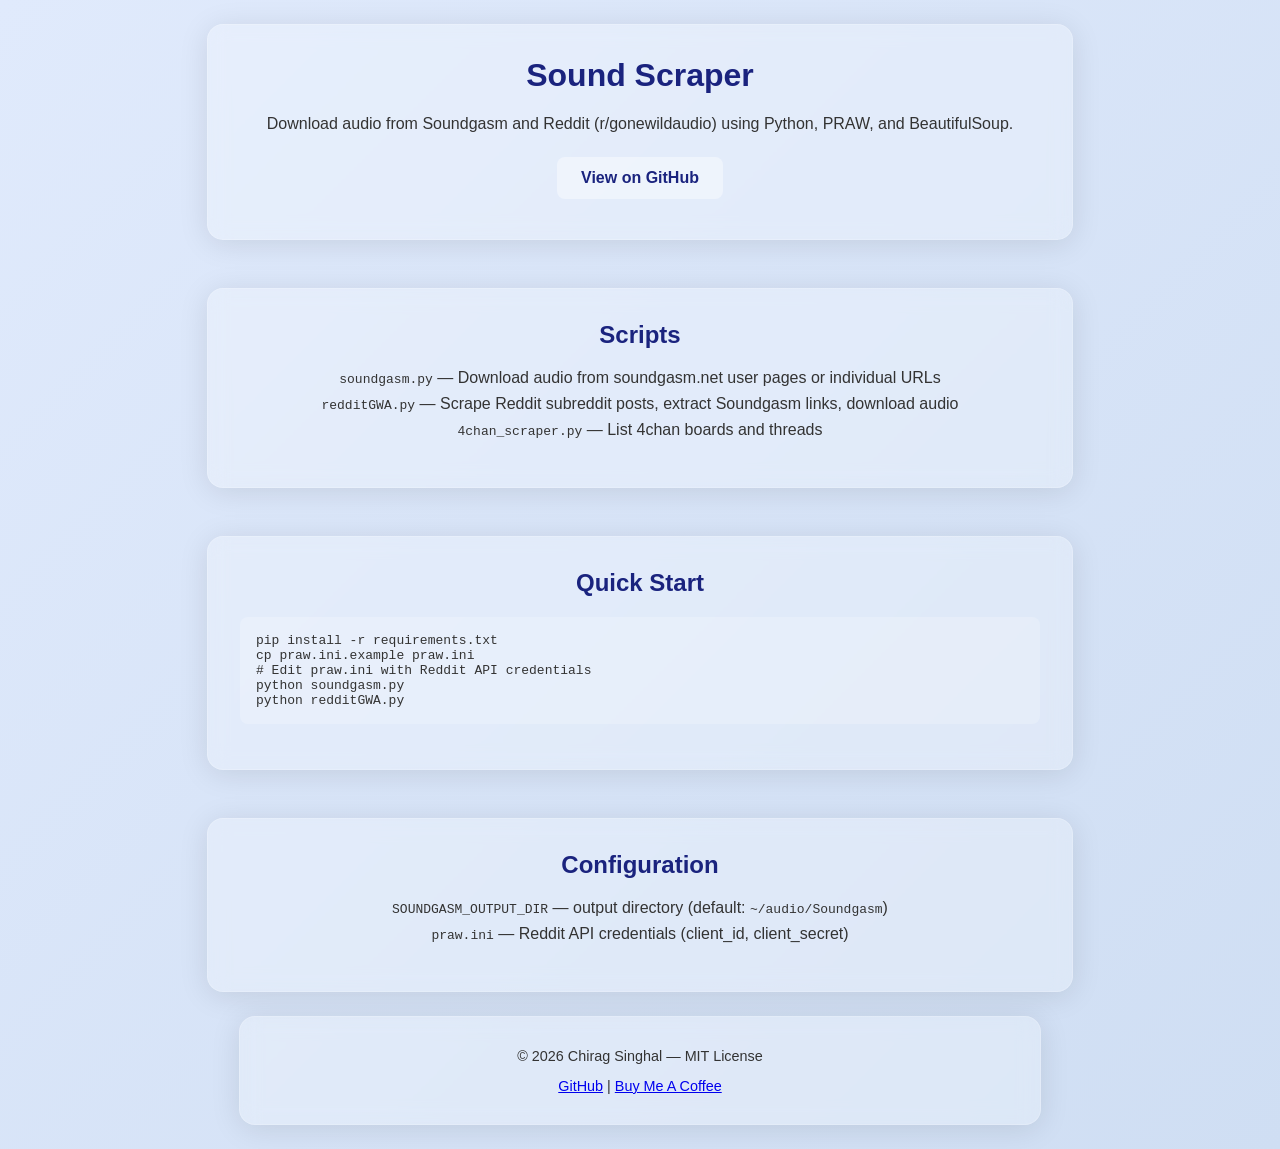
<file: docs/index.html>
<!DOCTYPE html>
<html lang="en">
<head>
    <meta charset="UTF-8" />
    <meta name="viewport" content="width=device-width, initial-scale=1.0" />
    <title>Sound Scraper</title>
    <link rel="stylesheet" href="styles.css" />
</head>
<body>
    <header class="glass">
        <h1>Sound Scraper</h1>
        <p>Download audio from Soundgasm and Reddit (r/gonewildaudio) using Python, PRAW, and BeautifulSoup.</p>
        <a class="cta" href="https://github.com/chirag127/sound-scraper" target="_blank">View on GitHub</a>
    </header>

    <section class="features glass">
        <h2>Scripts</h2>
        <ul>
            <li><code>soundgasm.py</code> — Download audio from soundgasm.net user pages or individual URLs</li>
            <li><code>redditGWA.py</code> — Scrape Reddit subreddit posts, extract Soundgasm links, download audio</li>
            <li><code>4chan_scraper.py</code> — List 4chan boards and threads</li>
        </ul>
    </section>

    <section class="features glass">
        <h2>Quick Start</h2>
        <pre>pip install -r requirements.txt
cp praw.ini.example praw.ini
# Edit praw.ini with Reddit API credentials
python soundgasm.py
python redditGWA.py</pre>
    </section>

    <section class="features glass">
        <h2>Configuration</h2>
        <ul>
            <li><code>SOUNDGASM_OUTPUT_DIR</code> — output directory (default: <code>~/audio/Soundgasm</code>)</li>
            <li><code>praw.ini</code> — Reddit API credentials (client_id, client_secret)</li>
        </ul>
    </section>

    <footer class="footer glass">
        <p>&copy; 2026 Chirag Singhal &mdash; MIT License</p>
        <p>
            <a href="https://github.com/chirag127" target="_blank">GitHub</a> |
            <a href="https://buymeacoffee.com/WhyIsWhen" target="_blank">Buy Me A Coffee</a>
        </p>
    </footer>
</body>
</html>
</file>
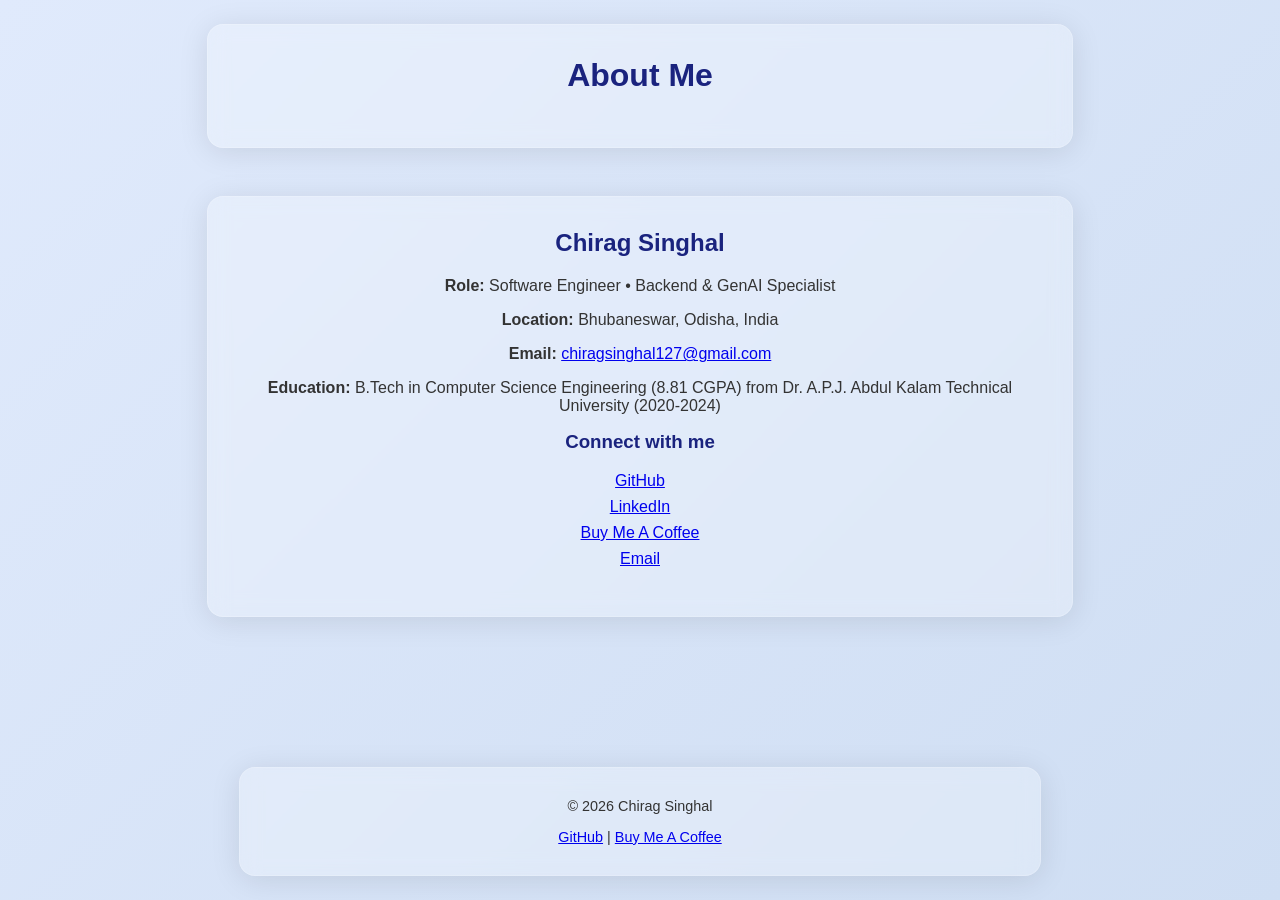
<file: docs/about.html>
<!DOCTYPE html>
<html lang="en">
<head>
    <meta charset="UTF-8" />
    <meta name="viewport" content="width=device-width, initial-scale=1.0" />
    <title>About – Chirag Singhal</title>
    <link rel="stylesheet" href="styles.css" />
</head>
<body>
    <header class="glass">
        <h1>About Me</h1>
    </header>
    <section class="glass">
        <h2>Chirag Singhal</h2>
        <p><strong>Role:</strong> Software Engineer • Backend &amp; GenAI Specialist</p>
        <p><strong>Location:</strong> Bhubaneswar, Odisha, India</p>
        <p><strong>Email:</strong> <a href="mailto:chiragsinghal127@gmail.com">chiragsinghal127@gmail.com</a></p>
        <p><strong>Education:</strong> B.Tech in Computer Science Engineering (8.81 CGPA) from Dr. A.P.J. Abdul Kalam Technical University (2020‑2024)</p>
        <h3>Connect with me</h3>
        <ul>
            <li><a href="https://github.com/chirag127" target="_blank">GitHub</a></li>
            <li><a href="https://linkedin.com/in/chirag-singhal1" target="_blank">LinkedIn</a></li>
            <li><a href="https://buymeacoffee.com/WhyIsWhen" target="_blank">Buy Me A Coffee</a></li>
            <li><a href="mailto:chiragsinghal127@gmail.com">Email</a></li>
        </ul>
    </section>
    <footer class="footer glass">
        <p>© 2026 Chirag Singhal</p>
        <p>
            <a href="https://github.com/chirag127" target="_blank">GitHub</a> |
            <a href="https://buymeacoffee.com/WhyIsWhen" target="_blank">Buy Me A Coffee</a>
        </p>
    </footer>
</body>
</html>
</file>
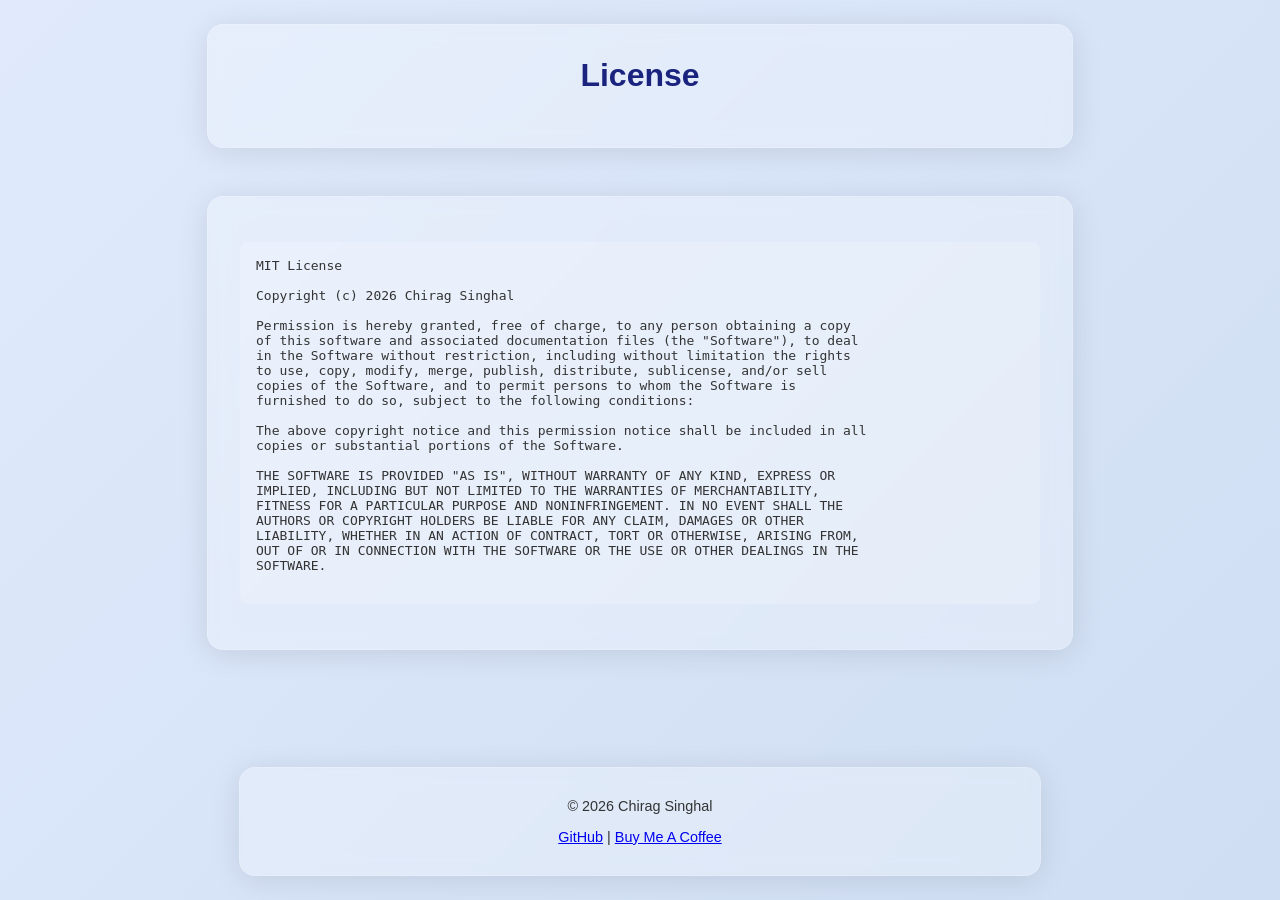
<file: docs/license.html>
<!DOCTYPE html>
<html lang="en">
<head>
    <meta charset="UTF-8" />
    <meta name="viewport" content="width=device-width, initial-scale=1.0" />
    <title>License – soundgasm Scraper</title>
    <link rel="stylesheet" href="styles.css" />
</head>
<body>
    <header class="glass">
        <h1>License</h1>
    </header>
    <section class="glass">
        <pre>
MIT License

Copyright (c) 2026 Chirag Singhal

Permission is hereby granted, free of charge, to any person obtaining a copy
of this software and associated documentation files (the "Software"), to deal
in the Software without restriction, including without limitation the rights
to use, copy, modify, merge, publish, distribute, sublicense, and/or sell
copies of the Software, and to permit persons to whom the Software is
furnished to do so, subject to the following conditions:

The above copyright notice and this permission notice shall be included in all
copies or substantial portions of the Software.

THE SOFTWARE IS PROVIDED "AS IS", WITHOUT WARRANTY OF ANY KIND, EXPRESS OR
IMPLIED, INCLUDING BUT NOT LIMITED TO THE WARRANTIES OF MERCHANTABILITY,
FITNESS FOR A PARTICULAR PURPOSE AND NONINFRINGEMENT. IN NO EVENT SHALL THE
AUTHORS OR COPYRIGHT HOLDERS BE LIABLE FOR ANY CLAIM, DAMAGES OR OTHER
LIABILITY, WHETHER IN AN ACTION OF CONTRACT, TORT OR OTHERWISE, ARISING FROM,
OUT OF OR IN CONNECTION WITH THE SOFTWARE OR THE USE OR OTHER DEALINGS IN THE
SOFTWARE.
        </pre>
    </section>
    <footer class="footer glass">
        <p>© 2026 Chirag Singhal</p>
        <p>
            <a href="https://github.com/chirag127" target="_blank">GitHub</a> |
            <a href="https://buymeacoffee.com/WhyIsWhen" target="_blank">Buy Me A Coffee</a>
        </p>
    </footer>
</body>
</html>
</file>
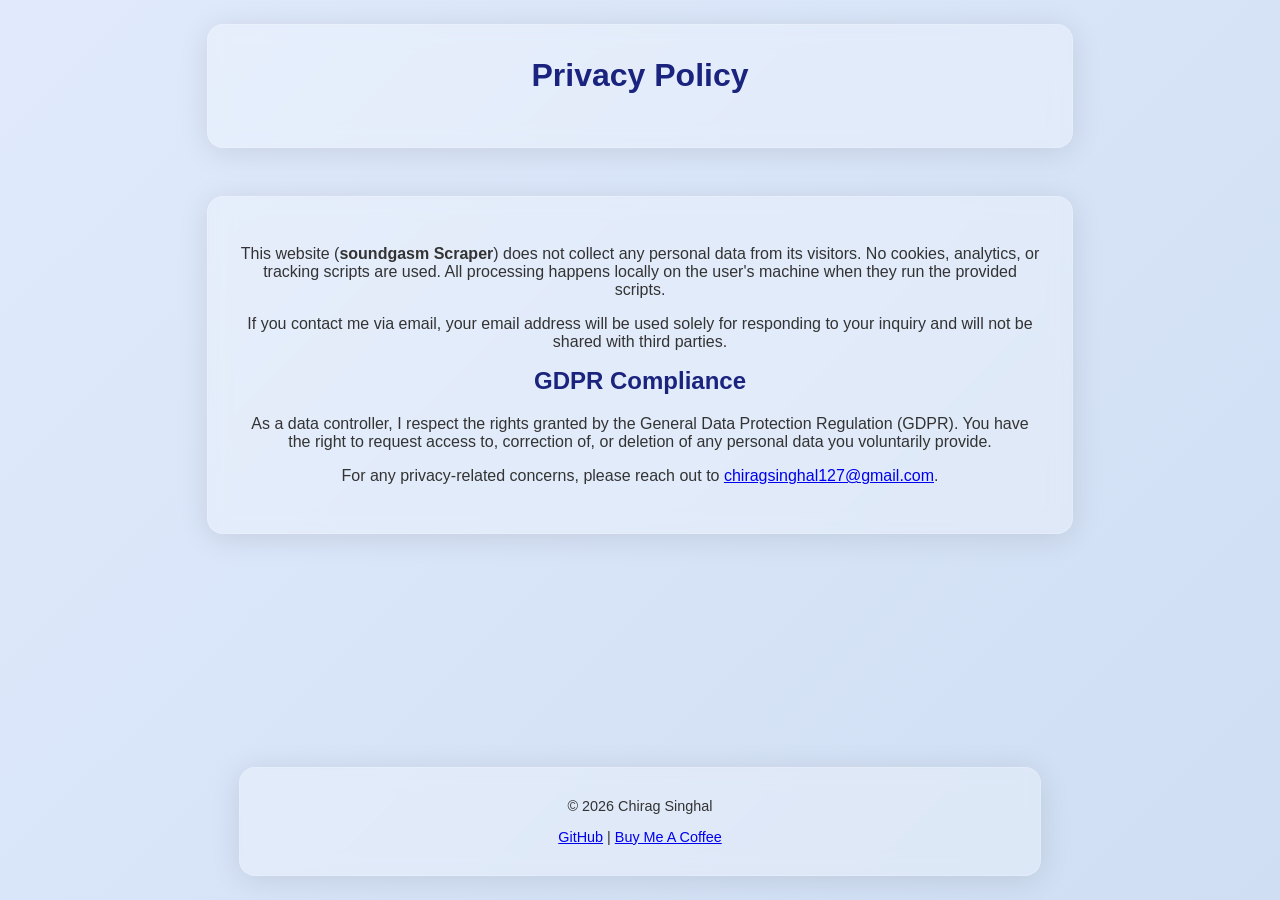
<file: docs/privacy.html>
<!DOCTYPE html>
<html lang="en">
<head>
    <meta charset="UTF-8" />
    <meta name="viewport" content="width=device-width, initial-scale=1.0" />
    <title>Privacy Policy – soundgasm Scraper</title>
    <link rel="stylesheet" href="styles.css" />
</head>
<body>
    <header class="glass">
        <h1>Privacy Policy</h1>
    </header>
    <section class="glass">
        <p>This website (<strong>soundgasm Scraper</strong>) does not collect any personal data from its visitors.
        No cookies, analytics, or tracking scripts are used. All processing happens locally on the user's machine when they run the provided scripts.</p>
        <p>If you contact me via email, your email address will be used solely for responding to your inquiry and will not be shared with third parties.</p>
        <h2>GDPR Compliance</h2>
        <p>As a data controller, I respect the rights granted by the General Data Protection Regulation (GDPR). You have the right to request access to, correction of, or deletion of any personal data you voluntarily provide.</p>
        <p>For any privacy‑related concerns, please reach out to <a href="mailto:chiragsinghal127@gmail.com">chiragsinghal127@gmail.com</a>.</p>
    </section>
    <footer class="footer glass">
        <p>© 2026 Chirag Singhal</p>
        <p>
            <a href="https://github.com/chirag127" target="_blank">GitHub</a> |
            <a href="https://buymeacoffee.com/WhyIsWhen" target="_blank">Buy Me A Coffee</a>
        </p>
    </footer>
</body>
</html>
</file>
<file: docs/styles.css>
/* Glassmorphism UI */
body {
    margin: 0;
    font-family: 'Segoe UI', Tahoma, Geneva, Verdana, sans-serif;
    background: linear-gradient(135deg, #e0eafc, #cfdef3);
    min-height: 100vh;
    display: flex;
    flex-direction: column;
    align-items: center;
    justify-content: flex-start;
    color: #333;
}

.glass {
    background: rgba(255, 255, 255, 0.25);
    border-radius: 16px;
    box-shadow: 0 4px 30px rgba(0, 0, 0, 0.1);
    backdrop-filter: blur(10px);
    -webkit-backdrop-filter: blur(10px);
    border: 1px solid rgba(255, 255, 255, 0.18);
    padding: 2rem;
    margin: 1.5rem;
    width: 90%;
    max-width: 800px;
    text-align: center;
}

h1, h2, h3 {
    margin-top: 0;
    color: #1a237e;
}

.cta {
    display: inline-block;
    margin: 0.5rem;
    padding: 0.75rem 1.5rem;
    background: rgba(255, 255, 255, 0.4);
    color: #1a237e;
    text-decoration: none;
    border-radius: 8px;
    font-weight: 600;
    transition: background 0.3s ease;
}

.cta:hover {
    background: rgba(255, 255, 255, 0.6);
}

ul {
    list-style: none;
    padding: 0;
}

ul li {
    margin: 0.5rem 0;
}

.footer {
    margin-top: auto;
    width: 100%;
    text-align: center;
    font-size: 0.9rem;
    padding: 1rem 0;
}

pre {
    text-align: left;
    overflow-x: auto;
    background: rgba(255,255,255,0.2);
    padding: 1rem;
    border-radius: 8px;
}
</file>
